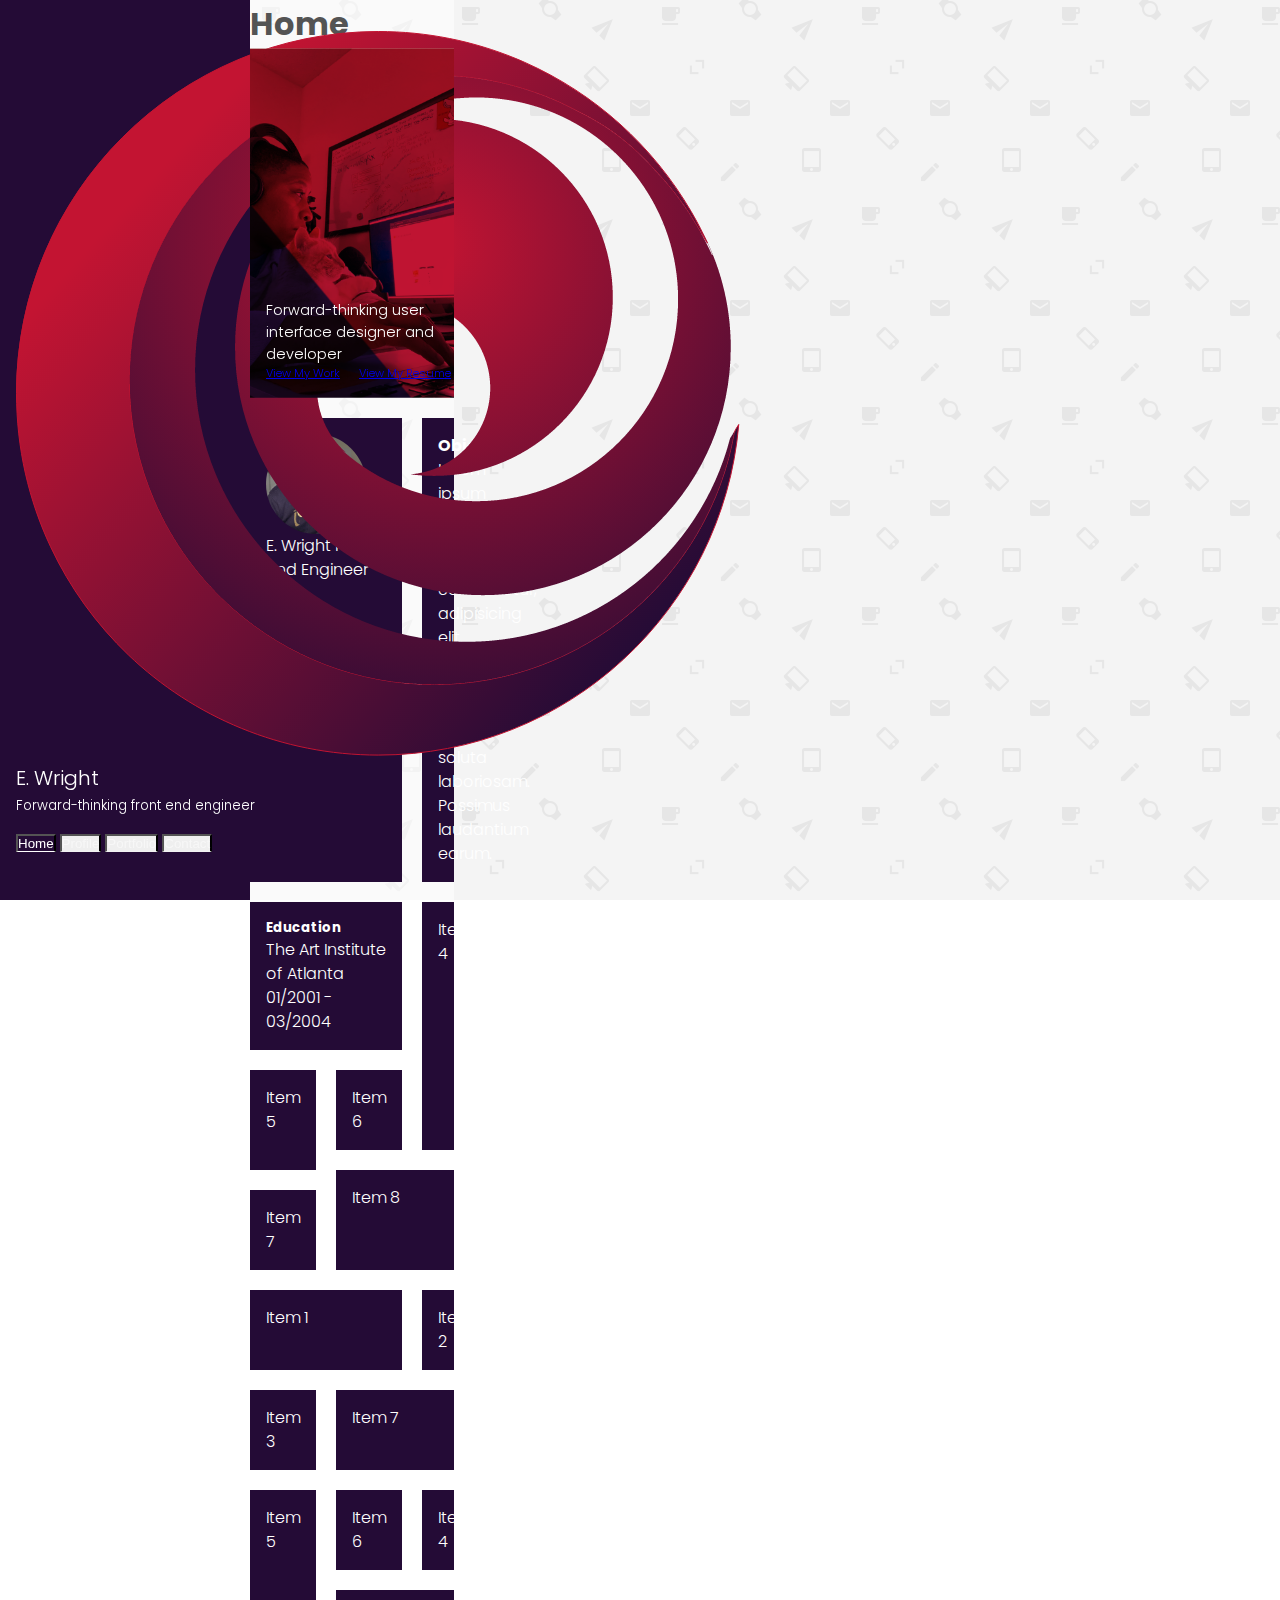
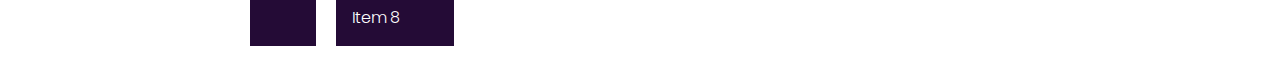
<file: index.html>
<!DOCTYPE html>
<head>
  <!-- Required meta tags-->
  <meta charset="utf-8">
  <meta name="viewport" content="width=device-width, initial-scale=1">
  <!-- Bootstrap Icons-->
  <link rel="stylesheet" href="https://cdn.jsdelivr.net/npm/bootstrap-icons@1.5.0/font/bootstrap-icons.css">
  <!-- Bootstrap CSS-->
  <link href="https://cdn.jsdelivr.net/npm/bootstrap@5.0.1/dist/css/bootstrap.min.css" rel="stylesheet" integrity="sha384-+0n0xVW2eSR5OomGNYDnhzAbDsOXxcvSN1TPprVMTNDbiYZCxYbOOl7+AMvyTG2x" crossorigin="anonymous">
  <link rel="stylesheet" href="style.css">
  <title>E. Wright | Front end Engineer</title>
</head>
<body>
  <header class="bg-secondary row justify-content-between align-items-center mx-auto w-100 d-lg-none">
    <div class="col-10 col-sm-6">
      <div class="logo"> <img class="img-fluid" src="./images/logo.png" alt="My Logo"><span class="mb-0">E. Wright</span></div>
    </div>
    <div class="col-2 text-end">
      <div class="bi bi-list" id="nav-toggle"></div>
    </div>
  </header>
  <div id="slide-out-menu"> <span class="bi bi-x-lg float-end" onclick="toggleNav()"></span></div>
  <div class="sidebar">
    <div class="logo text-center"> <img class="img-fluid mb-3 w-50" src="./images/logo.png">
      <p class="mb-0 lead">E. Wright </p><small>Forward-thinking front end engineer</small>
    </div>
    <div class="side-nav">   
      <div class="nav flex-column nav-pills" id="v-pills-tab" role="tablist" aria-orientation="vertical">
        <button class="nav-link active" id="v-pills-home-tab" data-bs-toggle="pill" data-bs-target="#v-pills-home" type="button" role="tab" aria-controls="v-pills-home" aria-selected="true">Home</button>
        <button class="nav-link" id="v-pills-profile-tab" data-bs-toggle="pill" data-bs-target="#v-pills-profile" type="button" role="tab" aria-controls="v-pills-profile" aria-selected="false">Profile</button>
        <button class="nav-link" id="v-pills-portfolio-tab" data-bs-toggle="pill" data-bs-target="#v-pills-portfolio" type="button" role="tab" aria-controls="v-pills-portfolio" aria-selected="false">Portfolio</button>
        <button class="nav-link" id="v-pills-contact-tab" data-bs-toggle="pill" data-bs-target="#v-pills-contact" type="button" role="tab" aria-controls="v-pills-contact" aria-selected="false">Contact</button>
      </div>
    </div>
  </div>
  <main class="main-content flex-grow-1 p-3 d-flex flex-column">
    <div class="content-wrapper p-3 shadow-lg my-auto h-100">
      <div class="tab-content" id="v-pills-tabContent">
        <div class="tab-pane fade" id="v-pills-home" role="tabpanel" aria-labelledby="v-pills-home-tab">
          <h1>Home</h1>
        </div>
        <div class="tab-pane fade show active" id="v-pills-profile" role="tabpanel" aria-labelledby="v-pills-profile-tab"> 
          <div class="about-content"> 
            <div class="header-image"> <span>
                <p class="lead">Forward-thinking user interface designer and developer</p>
                <div class="cta mb-xl-3"><a class="btn btn-primary mr-2 small" href="#">View My Work</a><a class="btn btn-outline-primary small" href="#">View My Resume </a></div></span><img src="./images/bg.png" alt="me and cali working"></div>
            <div class="about-item item-1"> 
              <div class="d-flex text-start">
                <div class="flex-shrink-0 avatar-wrapper"><img src="./images/avatar.jpg" alt="..."></div>
                <div class="flex-grow-1 ms-3"><span class="d-block">E. Wright </span><span class="small fw-bold">Front-end Engineer</span><span class="d-block"> 
                    <div class="d-flex"> <a href="#" target="_blank">
                        <div class="bi bi-linkedin"> </div></a></div></span></div>
              </div>
            </div>
            <div class="about-item item-2 text-start"> 
              <h4>Objective </h4>
              <p>Lorem ipsum dolor sit amet consectetur, adipisicing elit. Repudiandae, iste voluptas. In, soluta laboriosam. Possimus laudantium earum.</p>
            </div>
            <div class="about-item item-3"> 
              <h5 class="fw-bold">Education </h5>
              <div class="d-flex justify-content-between flex-column flex-sm-row flex-md-column"> 
                <p class="mb-0">The Art Institute of Atlanta</p>
                <p>01/2001 - 03/2004</p>
              </div>
            </div>
            <div class="about-item item-4"> Item 4</div>
            <div class="about-item item-5"> Item 5</div>
            <div class="about-item item-6"> Item 6</div>
            <div class="about-item item-7"> Item 7</div>
            <div class="about-item item-8"> Item 8</div>
          </div>
        </div>
        <div class="tab-pane fade" id="v-pills-portfolio" role="tabpanel" aria-labelledby="v-pills-portfolio-tab">
          <div class="portfolio-content"> 
            <div class="portfolio-item item-1"> Item 1</div>
            <div class="portfolio-item item-2"> Item 2 </div>
            <div class="portfolio-item item-3"> Item 3</div>
            <div class="portfolio-item item-4"> Item 4</div>
            <div class="portfolio-item item-5"> Item 5</div>
            <div class="portfolio-item item-6"> Item 6</div>
            <div class="portfolio-item item-7"> Item 7</div>
            <div class="portfolio-item item-8"> Item 8</div>
          </div>
        </div>
        <div class="tab-pane fade" id="v-pills-contact" role="tabpanel" aria-labelledby="v-pills-contact-tab"> </div>
      </div>
    </div>
  </main>
  <footer class="d-lg-none bg-white px-2 pt-2 pb-3">
    <ul class="nav nav-pills justify-content-center small" id="pills-tab" role="tablist">
      <li class="nav-item" role="presentation">
        <button class="nav-link active" id="pills-home-tab" data-bs-toggle="pill" data-bs-target="#v-pills-home" type="button" role="tab" aria-controls="pills-home" aria-selected="true">Home</button>
      </li>
      <li class="nav-item" role="presentation">
        <button class="nav-link" id="pills-profile-tab" data-bs-toggle="pill" data-bs-target="#v-pills-profile" type="button" role="tab" aria-controls="pills-profile" aria-selected="false">Profile</button>
      </li>
      <li class="nav-item" role="presentation">
        <button class="nav-link" id="pills-contact-tab" data-bs-toggle="pill" data-bs-target="#v-pills-portfolio" type="button" role="tab" aria-controls="pills-portfolio" aria-selected="false">Portfolio</button>
      </li>
      <li class="nav-item" role="presentation">
        <button class="nav-link" id="pills-contact-tab" data-bs-toggle="pill" data-bs-target="#v-pills-contact" type="button" role="tab" aria-controls="pills-contact" aria-selected="false">Contact</button>
      </li>
    </ul>
  </footer>
</body>
<script src="https://cdn.jsdelivr.net/npm/bootstrap@5.0.1/dist/js/bootstrap.bundle.min.js" integrity="sha384-gtEjrD/SeCtmISkJkNUaaKMoLD0//ElJ19smozuHV6z3Iehds+3Ulb9Bn9Plx0x4" crossorigin="anonymous"></script>
<script src="https://cdnjs.cloudflare.com/ajax/libs/gsap/3.6.1/gsap.min.js"></script>
<script src="app.js"></script>
</file>
<file: style.css>
@import url("https://fonts.googleapis.com/css2?family=Jost:wght@300;400;900&family=Poppins:wght@300;400;700&display=swap");
.bg-secondary {
  background: #240b36 !important;
  color: #fff;
}

.bg-primary {
  background: #c31432 !important;
  color: #fff;
}

* {
  -webkit-box-sizing: border-box;
          box-sizing: border-box;
  padding: 0;
  margin: 0;
}

html,
body {
  display: -webkit-box;
  display: -ms-flexbox;
  display: flex;
  -webkit-box-orient: vertical;
  -webkit-box-direction: normal;
      -ms-flex-direction: column;
          flex-direction: column;
  height: 100%;
}

body {
  font-family: "Poppins", Arial, sans-serif;
  font-size: 1rem;
  color: #545454;
  line-height: 1.5;
  font-weight: 300;
}

.sidebar {
  background: #240b36;
  color: #fff;
  display: none;
}

main {
  background-image: url("./images/email-pattern.png");
  background-position: center;
  background-attachment: fixed;
  -ms-grid-column: 2;
  -ms-grid-column-span: 1;
  grid-column: 2/3;
  display: -ms-grid;
  display: grid;
  -ms-grid-columns: (1fr)[6];
      grid-template-columns: repeat(6, 1fr);
  -ms-grid-rows: (auto)[6];
      grid-template-rows: repeat(6, auto);
}

.content-wrapper {
  background: rgba(255, 255, 255, 0.5);
}

.content-wrapper .header-image {
  overflow: hidden;
  height: 200px;
  width: 100%;
  margin-bottom: 1em;
}

.content-wrapper .header-image img {
  width: 100%;
  height: 100%;
  -o-object-fit: cover;
     object-fit: cover;
  -o-object-position: center;
     object-position: center;
}

@media (min-width: 1024px) {
  body {
    display: -ms-grid;
    display: grid;
    -ms-grid-columns: 250px 1fr;
        grid-template-columns: 250px 1fr;
    -ms-grid-rows: 1fr;
        grid-template-rows: 1fr;
  }
  header,
  footer {
    display: none;
  }
  .sidebar {
    display: block;
  }
}

header,
#slide-out-menu {
  padding: 0.5em;
}

header img {
  width: 6vw;
  margin-right: 0.25em;
}

header .bi {
  font-size: 1.5rem;
  color: #fff;
  cursor: pointer;
}

header .bi:hover {
  color: #c31432;
}

#slide-out-menu {
  position: absolute;
  top: 0;
  left: -300px;
  bottom: 0;
  background: #fff;
  width: 250px;
  -webkit-transition: all 0.3s ease-in-out;
  transition: all 0.3s ease-in-out;
}

#slide-out-menu.active {
  left: 0;
  -webkit-box-shadow: 0 20px 30px rgba(255, 255, 255, 0.65);
          box-shadow: 0 20px 30px rgba(255, 255, 255, 0.65);
}

footer {
  position: fixed;
  bottom: 0;
  left: 0;
  right: 0;
}

footer .nav-pills .nav-link {
  color: #545454;
}

footer .nav-pills .nav-link.active,
footer .nav-pills .show > .nav-link {
  border-radius: 30px;
  background: #c31432;
}

.about-content,
.portfolio-content {
  display: block;
  grid-gap: 20px;
  -ms-grid-columns: (1fr)[6];
      grid-template-columns: repeat(6, 1fr);
  -ms-grid-rows: (auto)[7];
      grid-template-rows: repeat(7, auto);
}

.about-content .header-image,
.portfolio-content .header-image {
  -ms-grid-column: 1;
  -ms-grid-column-span: 6;
  grid-column: 1/7;
  -ms-grid-row: 1;
  -ms-grid-row-span: 1;
  grid-row: 1/2;
  height: 250px;
  position: relative;
  display: -webkit-box;
  display: -ms-flexbox;
  display: flex;
  -webkit-box-orient: vertical;
  -webkit-box-direction: normal;
      -ms-flex-direction: column;
          flex-direction: column;
  -webkit-box-align: start;
      -ms-flex-align: start;
          align-items: flex-start;
  -webkit-box-pack: end;
      -ms-flex-pack: end;
          justify-content: end;
  margin-bottom: 0;
}

.about-content .header-image span,
.portfolio-content .header-image span {
  position: absolute;
  color: #fff;
  max-width: 279px;
  left: 1em;
  bottom: 1em;
}

.about-content .header-image span p,
.about-content .header-image span p.lead,
.portfolio-content .header-image span p,
.portfolio-content .header-image span p.lead {
  font-size: 0.9rem !important;
}

.cta {
  -ms-grid-column: 1;
  -ms-grid-column-span: 2;
  grid-column: 1/3;
  display: -ms-grid;
  display: grid;
  -ms-grid-columns: (auto)[2];
      grid-template-columns: repeat(2, auto);
  grid-gap: 1em;
  margin-bottom: 0;
}

.cta .btn {
  font-size: 0.7rem;
}

.about-item,
.portfolio-item {
  color: #fff;
  margin-bottom: 1em;
  padding: 1rem;
  background: #240b36;
}

.avatar-wrapper {
  width: 100px;
  height: 100px;
  overflow: hidden;
  border-radius: 50%;
}

.avatar-wrapper img {
  width: 100%;
  height: 100%;
  -o-object-fit: cover;
     object-fit: cover;
  -o-object-position: center;
     object-position: center;
}

@media (min-width: 768px) {
  .about-content,
  .portfolio-content {
    display: -ms-grid;
    display: grid;
    -ms-grid-columns: (1fr)[4];
        grid-template-columns: repeat(4, 1fr);
  }
  .about-content .header-image,
  .portfolio-content .header-image {
    height: 350px;
    -ms-grid-column: 1;
    -ms-grid-column-span: 4;
    grid-column: 1/5;
  }
  .about-content .about-item,
  .about-content .portfolio-item,
  .portfolio-content .about-item,
  .portfolio-content .portfolio-item {
    margin-bottom: 0;
  }
  .about-content .about-item.item-1,
  .about-content .portfolio-item.item-1,
  .portfolio-content .about-item.item-1,
  .portfolio-content .portfolio-item.item-1 {
    -ms-grid-column: 1;
    -ms-grid-column-span: 2;
    grid-column: 1/3;
  }
  .about-content .about-item.item-2,
  .about-content .portfolio-item.item-2,
  .portfolio-content .about-item.item-2,
  .portfolio-content .portfolio-item.item-2 {
    -ms-grid-column: 3;
    -ms-grid-column-span: 2;
    grid-column: 3/5;
  }
  .about-content .about-item.item-3,
  .about-content .portfolio-item.item-3,
  .portfolio-content .about-item.item-3,
  .portfolio-content .portfolio-item.item-3 {
    -ms-grid-column: 1;
    -ms-grid-column-span: 2;
    grid-column: 1/3;
    -ms-grid-row: 3;
    -ms-grid-row-span: 1;
    grid-row: 3/4;
  }
  .about-content .about-item.item-4,
  .about-content .portfolio-item.item-4,
  .portfolio-content .about-item.item-4,
  .portfolio-content .portfolio-item.item-4 {
    -ms-grid-column: 3;
    -ms-grid-column-span: 2;
    grid-column: 3/5;
    -ms-grid-row: 3;
    -ms-grid-row-span: 2;
    grid-row: 3/5;
  }
  .about-content .about-item.item-5,
  .about-content .portfolio-item.item-5,
  .portfolio-content .about-item.item-5,
  .portfolio-content .portfolio-item.item-5 {
    -ms-grid-column: 1;
    -ms-grid-column-span: 1;
    grid-column: 1/2;
    -ms-grid-row: 4;
    -ms-grid-row-span: 2;
    grid-row: 4/6;
  }
  .about-content .about-item.item-6,
  .about-content .portfolio-item.item-6,
  .portfolio-content .about-item.item-6,
  .portfolio-content .portfolio-item.item-6 {
    -ms-grid-column: 2;
    -ms-grid-column-span: 1;
    grid-column: 2/3;
    -ms-grid-row: 4;
    -ms-grid-row-span: 1;
    grid-row: 4/5;
  }
  .about-content .about-item.item-8,
  .about-content .portfolio-item.item-8,
  .portfolio-content .about-item.item-8,
  .portfolio-content .portfolio-item.item-8 {
    -ms-grid-column: 2;
    -ms-grid-column-span: 3;
    grid-column: 2/5;
    -ms-grid-row: 5;
    -ms-grid-row-span: 2;
    grid-row: 5/7;
  }
}

@media (min-width: 1400px) {
  .about-content .header-image,
  .portfolio-content .header-image {
    height: 550px;
  }
  .about-content .header-image span p,
  .about-content .header-image span p.lead {
    font-size: 1.5rem !important;
  }
}

.portfolio-content .portfolio-item.item-3 {
  -ms-grid-column: 1;
  -ms-grid-column-span: 1;
  grid-column: 1/2;
  -ms-grid-row: 2;
  -ms-grid-row-span: 1;
  grid-row: 2/3;
}

.portfolio-content .portfolio-item.item-5 {
  -ms-grid-row: 3;
  -ms-grid-row-span: 4;
  grid-row: 3/7;
}

.portfolio-content .portfolio-item.item-6 {
  -ms-grid-row: 3;
  -ms-grid-row-span: 2;
  grid-row: 3/5;
}

.portfolio-content .portfolio-item.item-7 {
  -ms-grid-column: 2;
  -ms-grid-column-span: 3;
  grid-column: 2/5;
}

.sidebar {
  display: none;
  -ms-grid-rows: (auto)[4];
      grid-template-rows: repeat(4, auto);
  -ms-grid-columns: 1fr;
      grid-template-columns: 1fr;
  padding: 1em;
}

.sidebar .logo {
  -ms-grid-row: 2;
  -ms-grid-row-span: 1;
  grid-row: 2/3;
}

.sidebar .side-nav {
  -ms-grid-row: 3;
  -ms-grid-row-span: 1;
  grid-row: 3/4;
}

.sidebar .side-nav button {
  text-align: left;
}

.sidebar .side-nav .nav-pills .nav-link {
  border-radius: 0;
  border-bottom: 1px solid rgba(255, 255, 255, 0.2);
  color: rgba(255, 255, 255, 0.5);
}

.sidebar .side-nav .nav-pills .nav-link.active,
.sidebar .side-nav .nav-pills .show > .nav-link {
  background: transparent;
  border-radius: 0;
  border-bottom: 1px solid #fff;
  color: #fff;
}

@media (min-width: 1024px) {
  .sidebar {
    display: -ms-grid;
    display: grid;
    position: fixed;
    width: 250px;
    top: 0;
    left: 0;
    bottom: 0;
  }
  .sidebar p {
    font-size: 1.25rem !important;
  }
}
/*# sourceMappingURL=style.css.map */
</file>
